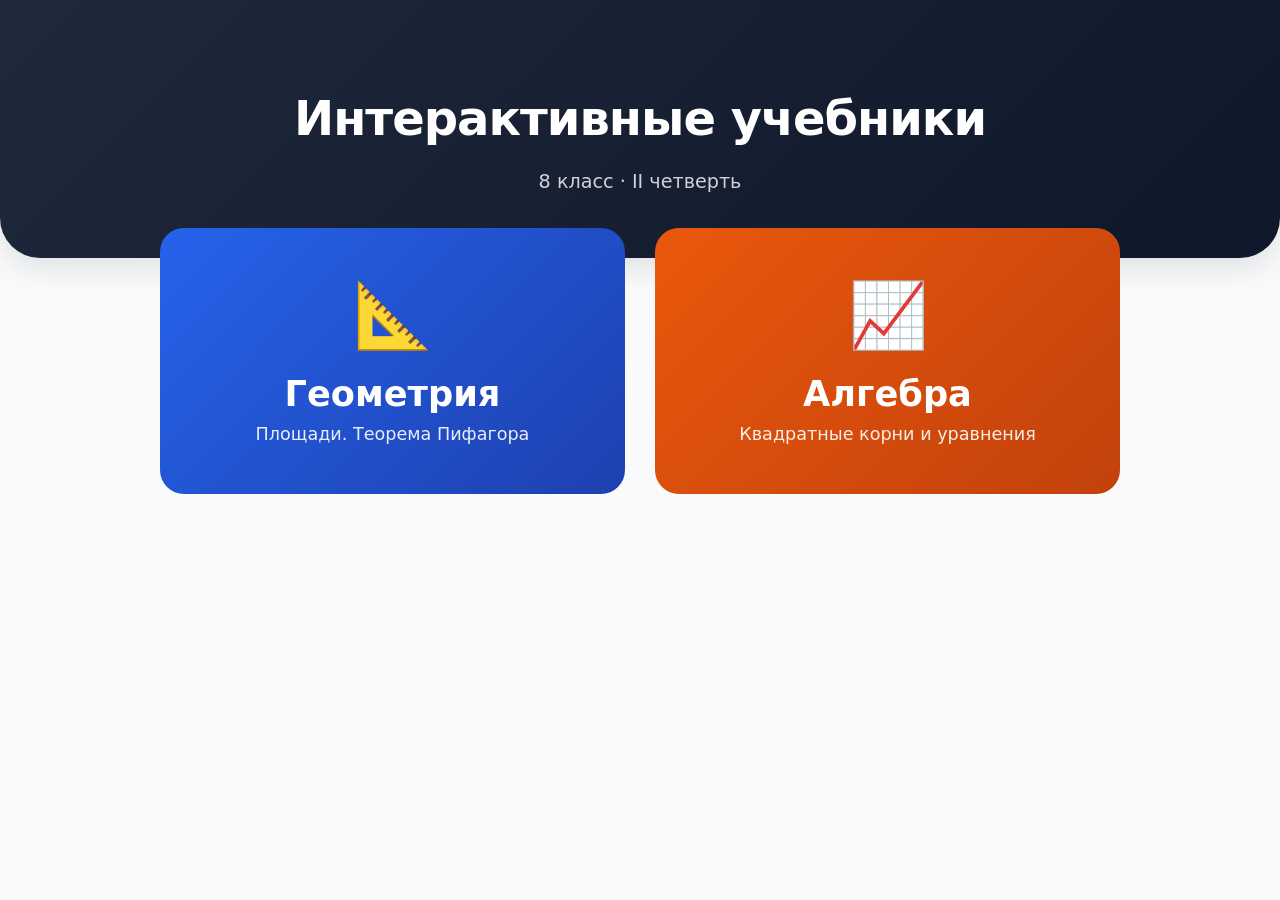
<file: index.html>
<!DOCTYPE html>
<html lang="ru">
<head>
    <meta charset="UTF-8">
    <meta name="viewport" content="width=device-width, initial-scale=1.0">
    <title>Интерактивные учебники · 8 класс</title>
    <link rel="stylesheet" href="css/style.css">
    
    <style>
        body {
            background: #f8fafc;
            margin: 0;
            font-family: 'Segoe UI', system-ui, sans-serif;
            overflow-x: hidden;
        }

        .portal-header {
            text-align: center;
            padding: 80px 20px 60px;
            background: linear-gradient(135deg, #1e293b, #0f172a);
            color: #fff;
            border-bottom-left-radius: 40px;
            border-bottom-right-radius: 40px;
            box-shadow: 0 10px 30px rgba(0,0,0,0.1);
        }
        .portal-header h1 { font-size: 3rem; margin: 0 0 10px; font-weight: 800; letter-spacing: -1px; }
        .portal-header p { font-size: 1.2rem; opacity: 0.8; margin: 0; }

        .portal-container {
            max-width: 1000px;
            margin: -30px auto 60px;
            padding: 0 20px;
            position: relative;
            z-index: 10;
        }

        .portal-grid {
            display: grid;
            grid-template-columns: repeat(auto-fit, minmax(300px, 1fr));
            gap: 30px;
        }

        .portal-card {
            display: flex;
            flex-direction: column;
            align-items: center;
            justify-content: center;
            padding: 50px 30px;
            border-radius: 24px;
            text-decoration: none;
            color: #fff;
            text-align: center;
            cursor: pointer;
            transition: transform 0.3s, box-shadow 0.3s;
            border: none;
            font-family: inherit;
        }
        .portal-card:hover {
            transform: translateY(-8px);
            box-shadow: 0 20px 40px rgba(0,0,0,0.15);
        }
        .portal-card--geo { background: linear-gradient(135deg, #2563eb, #1e40af); }
        .portal-card--alg { background: linear-gradient(135deg, #ea580c, #c2410c); }
        
        .portal-card__icon { font-size: 4rem; margin-bottom: 20px; }
        .portal-card__title { font-size: 2.2rem; margin: 0 0 10px; font-weight: 800; }
        .portal-card__desc { font-size: 1.1rem; opacity: 0.9; }

        /* --- Модальное окно --- */
        .modal-overlay {
            position: fixed;
            top: 0; left: 0; right: 0; bottom: 0;
            background: rgba(15, 23, 42, 0.6);
            backdrop-filter: blur(4px);
            display: flex;
            align-items: center;
            justify-content: center;
            z-index: 1000;
            opacity: 0;
            visibility: hidden;
            transition: opacity 0.3s ease, visibility 0.3s ease;
        }
        .modal-overlay.active {
            opacity: 1;
            visibility: visible;
        }

        .modal-content {
            background: #fff;
            width: 90%;
            max-width: 650px;
            max-height: 85vh;
            border-radius: 24px;
            box-shadow: 0 25px 50px -12px rgba(0, 0, 0, 0.25);
            display: flex;
            flex-direction: column;
            transform: translateY(20px) scale(0.95);
            transition: transform 0.3s cubic-bezier(0.4, 0, 0.2, 1);
            overflow: hidden;
        }
        .modal-overlay.active .modal-content {
            transform: translateY(0) scale(1);
        }

        .modal-header {
            padding: 24px 30px;
            border-bottom: 1px solid #e2e8f0;
            display: flex;
            justify-content: space-between;
            align-items: center;
            background: #f8fafc;
        }
        .modal-title { font-size: 1.5rem; font-weight: 800; margin: 0; color: #1e293b; }
        .modal-close {
            background: none;
            border: none;
            font-size: 1.8rem;
            color: #64748b;
            cursor: pointer;
            line-height: 1;
            transition: color 0.2s;
        }
        .modal-close:hover { color: #ef4444; }

        .modal-body {
            padding: 20px 30px;
            overflow-y: auto;
        }

        /* Список уроков */
        .lesson-list {
            display: flex;
            flex-direction: column;
            gap: 10px;
        }
        .lesson-item {
            display: flex;
            align-items: center;
            padding: 14px 20px;
            background: #f1f5f9;
            border-radius: 12px;
            text-decoration: none;
            color: #1e293b;
            font-weight: 600;
            transition: background 0.2s, transform 0.2s;
            border: 1px solid transparent;
        }
        .lesson-item:hover {
            background: #fff;
            border-color: #cbd5e1;
            transform: translateX(5px);
            box-shadow: 0 4px 12px rgba(0,0,0,0.05);
        }
        .lesson-item__num {
            width: 32px;
            height: 32px;
            border-radius: 8px;
            display: flex;
            align-items: center;
            justify-content: center;
            color: #fff;
            font-size: 0.9rem;
            font-weight: 800;
            margin-right: 16px;
            flex-shrink: 0;
        }
        .lesson-item--geo .lesson-item__num { background: #2563eb; }
        .lesson-item--alg .lesson-item__num { background: #ea580c; }

        /* Скроллбар */
        .modal-body::-webkit-scrollbar { width: 8px; }
        .modal-body::-webkit-scrollbar-track { background: #f1f5f9; border-radius: 4px; }
        .modal-body::-webkit-scrollbar-thumb { background: #cbd5e1; border-radius: 4px; }
        .modal-body::-webkit-scrollbar-thumb:hover { background: #94a3b8; }
    </style>
</head>
<body>

    <header class="portal-header">
        <h1>Интерактивные учебники</h1>
        <p>8 класс · II четверть</p>
    </header>

    <main class="portal-container">
        <div class="portal-grid">
            <button class="portal-card portal-card--geo" onclick="openModal('geo')">
                <div class="portal-card__icon">📐</div>
                <h2 class="portal-card__title">Геометрия</h2>
                <p class="portal-card__desc">Площади. Теорема Пифагора</p>
            </button>

            <button class="portal-card portal-card--alg" onclick="openModal('alg')">
                <div class="portal-card__icon">📈</div>
                <h2 class="portal-card__title">Алгебра</h2>
                <p class="portal-card__desc">Квадратные корни и уравнения</p>
            </button>
        </div>
    </main>

    <div class="modal-overlay" id="lessonModal" onclick="closeModal(event)">
        <div class="modal-content" onclick="event.stopPropagation()">
            <div class="modal-header">
                <h2 class="modal-title" id="modalTitle">Уроки</h2>
                <button class="modal-close" onclick="closeModal(event)">&times;</button>
            </div>
            <div class="modal-body">
                <div class="lesson-list" id="modalList"></div>
            </div>
        </div>
    </div>

    <script>
        const data = {
            geo: {
                title: "Геометрия · II четверть",
                items: [
                    { num: 1, title: "Понятие площади многоугольника", link: "geometry/lesson-01.html" },
                    { num: 2, title: "Площадь прямоугольника и квадрата", link: "geometry/lesson-02.html" },
                    { num: 3, title: "Площадь параллелограмма", link: "geometry/lesson-03.html" },
                    { num: 4, title: "Площадь параллелограмма (практика)", link: "geometry/lesson-04.html" },
                    { num: 5, title: "Площадь треугольника", link: "geometry/lesson-05.html" },
                    { num: 6, title: "Площадь треугольника (практика)", link: "geometry/lesson-06.html" },
                    { num: 7, title: "Площадь трапеции", link: "geometry/lesson-07.html" },
                    { num: 8, title: "Площадь трапеции (практика)", link: "geometry/lesson-08.html" },
                    { num: 9, title: "Теорема Пифагора", link: "geometry/lesson-09.html" },
                    { num: 10, title: "Теорема Пифагора (практика)", link: "geometry/lesson-10.html" },
                    { num: 11, title: "Теорема, обратная теореме Пифагора", link: "geometry/lesson-11.html" },
                    { num: 12, title: "Формула Герона", link: "geometry/lesson-12.html" },
                    { num: 13, title: "Формула Герона (практика)", link: "geometry/lesson-13.html" },
                    { num: 14, title: "Решение задач", link: "geometry/lesson-14.html" },
                    { num: 15, title: "Контрольная работа", link: "geometry/lesson-15.html" },
                    { num: 16, title: "Работа над ошибками", link: "geometry/lesson-16.html" },
                    { num: 17, title: "Повторение (часть 1)", link: "geometry/lesson-17.html" },
                    { num: 18, title: "Повторение (часть 2)", link: "geometry/lesson-18.html" }
                ]
            },
            alg: {
                title: "Алгебра · II четверть",
                items: [
                    { num: 1, title: "Уравнение x² = a", link: "algebra/lesson-01.html" },
                    { num: 2, title: "Уравнение x² = a (практика)", link: "algebra/lesson-02.html" },
                    { num: 3, title: "Нахождение приближенных значений квадратного корня", link: "algebra/lesson-03.html" },
                    { num: 4, title: "Функция y = √x и ее график", link: "algebra/lesson-04.html" },
                    { num: 5, title: "Квадратный корень из произведения и дроби", link: "algebra/lesson-05.html" },
                    { num: 6, title: "Квадратный корень из произведения и дроби (практика)", link: "algebra/lesson-06.html" },
                    { num: 7, title: "Квадратный корень из степени", link: "algebra/lesson-07.html" },
                    { num: 8, title: "Квадратный корень из степени (практика)", link: "algebra/lesson-08.html" },
                    { num: 9, title: "Вынесение множителя из-под знака корня", link: "algebra/lesson-09.html" },
                    { num: 10, title: "Внесение множителя под знак корня", link: "algebra/lesson-10.html" },
                    { num: 11, title: "Вынесение и внесение множителя (практика)", link: "algebra/lesson-11.html" },
                    { num: 12, title: "Преобразование выражений, содержащих корни", link: "algebra/lesson-12.html" },
                    { num: 13, title: "Преобразование выражений (практика 1)", link: "algebra/lesson-13.html" },
                    { num: 14, title: "Преобразование выражений (практика 2)", link: "algebra/lesson-14.html" },
                    { num: 15, title: "Определение квадратного уравнения", link: "algebra/lesson-15.html" },
                    { num: 16, title: "Неполные квадратные уравнения", link: "algebra/lesson-16.html" },
                    { num: 17, title: "Неполные квадратные уравнения (практика 1)", link: "algebra/lesson-17.html" },
                    { num: 18, title: "Неполные квадратные уравнения (практика 2)", link: "algebra/lesson-18.html" },
                    { num: 19, title: "Формула корней квадратного уравнения", link: "algebra/lesson-19.html" },
                    { num: 20, title: "Формула корней (практика)", link: "algebra/lesson-20.html" },
                    { num: 21, title: "Контрольная работа", link: "algebra/lesson-21.html" },
                    { num: 22, title: "Работа над ошибками", link: "algebra/lesson-22.html" },
                    { num: 23, title: "Решение задач", link: "algebra/lesson-23.html" },
                    { num: 24, title: "Повторение материала (часть 1)", link: "algebra/lesson-24.html" },
                    { num: 25, title: "Повторение материала (часть 2)", link: "algebra/lesson-25.html" }
                ]
            }
        };

        const modal = document.getElementById('lessonModal');
        const modalTitle = document.getElementById('modalTitle');
        const modalList = document.getElementById('modalList');

        function openModal(subject) {
            const subjectData = data[subject];
            if (!subjectData) return;

            modalTitle.textContent = subjectData.title;
            modalList.innerHTML = '';
            
            subjectData.items.forEach(item => {
                const a = document.createElement('a');
                a.href = item.link;
                a.className = `lesson-item lesson-item--${subject}`;
                
                // Если файла урока еще нет, ставим заглушку (ссылку можно оставить рабочей, если ты создашь файлы)
                a.innerHTML = `
                    <div class="lesson-item__num">${item.num}</div>
                    <span>${item.title}</span>
                `;
                modalList.appendChild(a);
            });

            modal.classList.add('active');
            document.body.style.overflow = 'hidden';
        }

        function closeModal(e) {
            if (e.target === modal || e.target.classList.contains('modal-close')) {
                modal.classList.remove('active');
                document.body.style.overflow = '';
            }
        }
    </script>

</body>
</html>
</file>
<file: css/style.css>
/* ===== Переменные ===== */
:root {
    --color-primary: #2563eb;
    --color-primary-dark: #1e40af;
    --color-accent: #f59e0b;
    --color-success: #10b981;
    --color-danger: #ef4444;
    --color-homework: #8b5cf6;
    --color-bg: #f8fafc;
    --color-surface: #ffffff;
    --color-text: #1e293b;
    --color-muted: #64748b;
    --color-border: #e2e8f0;
    --radius: 12px;
    --shadow: 0 2px 8px rgba(0, 0, 0, 0.08);
}

/* ===== Сброс ===== */
* {
    box-sizing: border-box;
    margin: 0;
    padding: 0;
}

html { scroll-behavior: smooth; }

body {
    font-family: 'Segoe UI', system-ui, -apple-system, sans-serif;
    background: var(--color-bg);
    color: var(--color-text);
    line-height: 1.6;
}

.container {
    max-width: 1100px;
    margin: 0 auto;
    padding: 0 20px;
}

/* ===== Шапка ===== */
.site-header {
    background: linear-gradient(135deg, var(--color-primary), var(--color-primary-dark));
    color: #fff;
    padding: 48px 0 40px;
    text-align: center;
}
.site-header__title { font-size: 2rem; margin-bottom: 8px; }
.site-header__subtitle { opacity: 0.9; font-size: 1.1rem; margin-bottom: 24px; }

/* ===== Прогресс-бар ===== */
.progress-bar {
    height: 10px;
    background: rgba(255, 255, 255, 0.25);
    border-radius: 999px;
    overflow: hidden;
    max-width: 400px;
    margin: 0 auto 8px;
}
.progress-bar__fill {
    height: 100%;
    background: var(--color-accent);
    border-radius: 999px;
    transition: width 0.4s ease;
}
.progress-bar__label {
    font-size: 0.9rem;
    opacity: 0.9;
}

/* ===== Заголовок раздела ===== */
.section-title {
    font-size: 1.6rem;
    margin: 40px 0 24px;
    padding-bottom: 8px;
    border-bottom: 3px solid var(--color-primary);
    display: inline-block;
}

/* ===== Сетка уроков ===== */
.lessons-grid {
    display: grid;
    grid-template-columns: repeat(auto-fill, minmax(280px, 1fr));
    gap: 20px;
    padding-bottom: 60px;
}

.lesson-card {
    display: flex;
    flex-direction: column;
    background: var(--color-surface);
    border-radius: var(--radius);
    padding: 22px;
    box-shadow: var(--shadow);
    text-decoration: none;
    color: inherit;
    transition: transform 0.2s, box-shadow 0.2s;
    position: relative;
}
.lesson-card:hover {
    transform: translateY(-4px);
    box-shadow: 0 8px 20px rgba(0, 0, 0, 0.12);
}
.lesson-card--control { border: 2px solid var(--color-danger); }

.lesson-card__num {
    display: inline-block;
    align-self: flex-start;
    background: var(--color-primary);
    color: #fff;
    font-size: 0.75rem;
    padding: 3px 10px;
    border-radius: 999px;
    margin-bottom: 10px;
    font-weight: 600;
}
.lesson-card--control .lesson-card__num { background: var(--color-danger); }

.lesson-card__title {
    font-size: 1.05rem;
    margin-bottom: 6px;
    line-height: 1.3;
}
.lesson-card__desc {
    color: var(--color-muted);
    font-size: 0.88rem;
    flex: 1;
}

.lesson-card__status {
    display: none;
    margin-top: 12px;
    font-size: 0.8rem;
    font-weight: 600;
    color: var(--color-success);
}
.lesson-card.is-completed .lesson-card__status {
    display: block;
}
.lesson-card.is-completed .lesson-card__status::before {
    content: '✓ ';
}
.lesson-card.is-completed {
    border: 2px solid var(--color-success);
}

/* ===== Подвал ===== */
.site-footer {
    background: var(--color-text);
    color: #cbd5e1;
    padding: 20px 0;
    text-align: center;
    font-size: 0.9rem;
}

/* ===== Адаптив ===== */
@media (max-width: 600px) {
    .site-header { padding: 32px 0; }
    .site-header__title { font-size: 1.5rem; }
    .lessons-grid { grid-template-columns: 1fr; }
}
</file>
